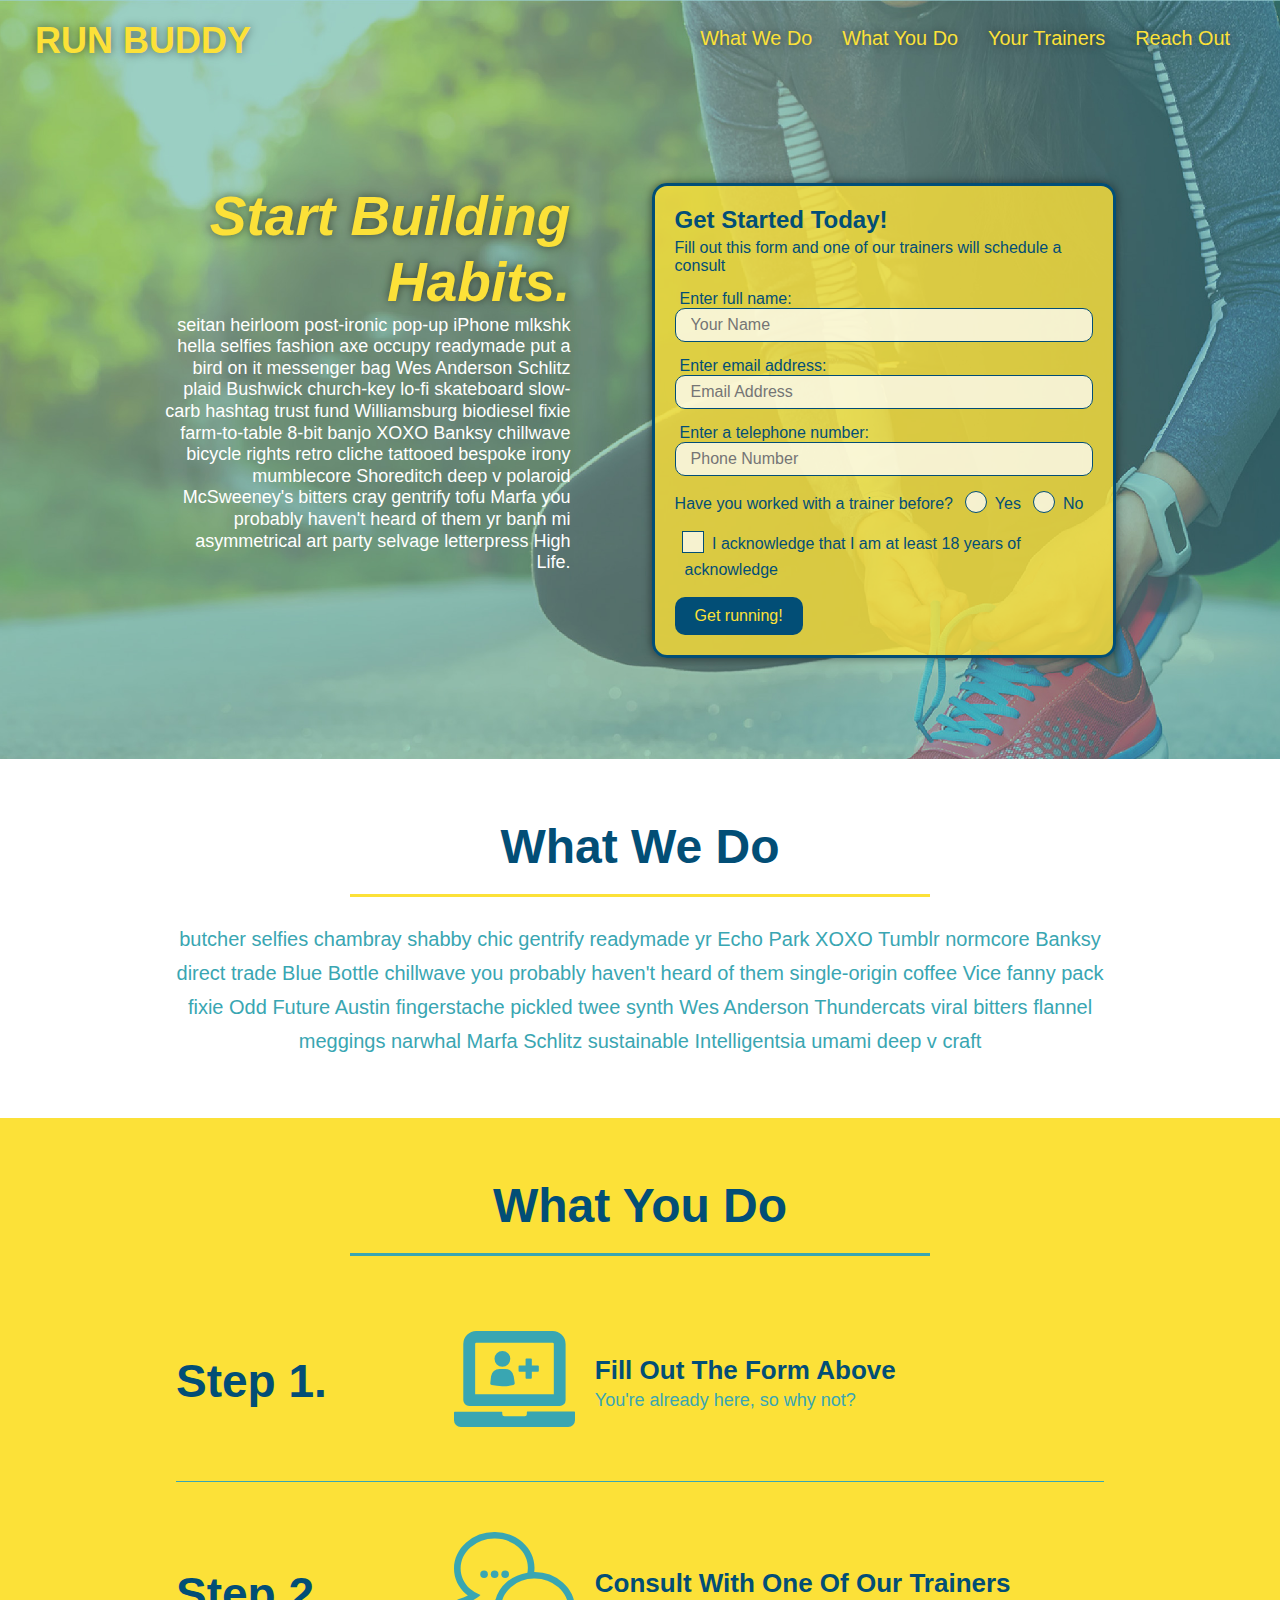
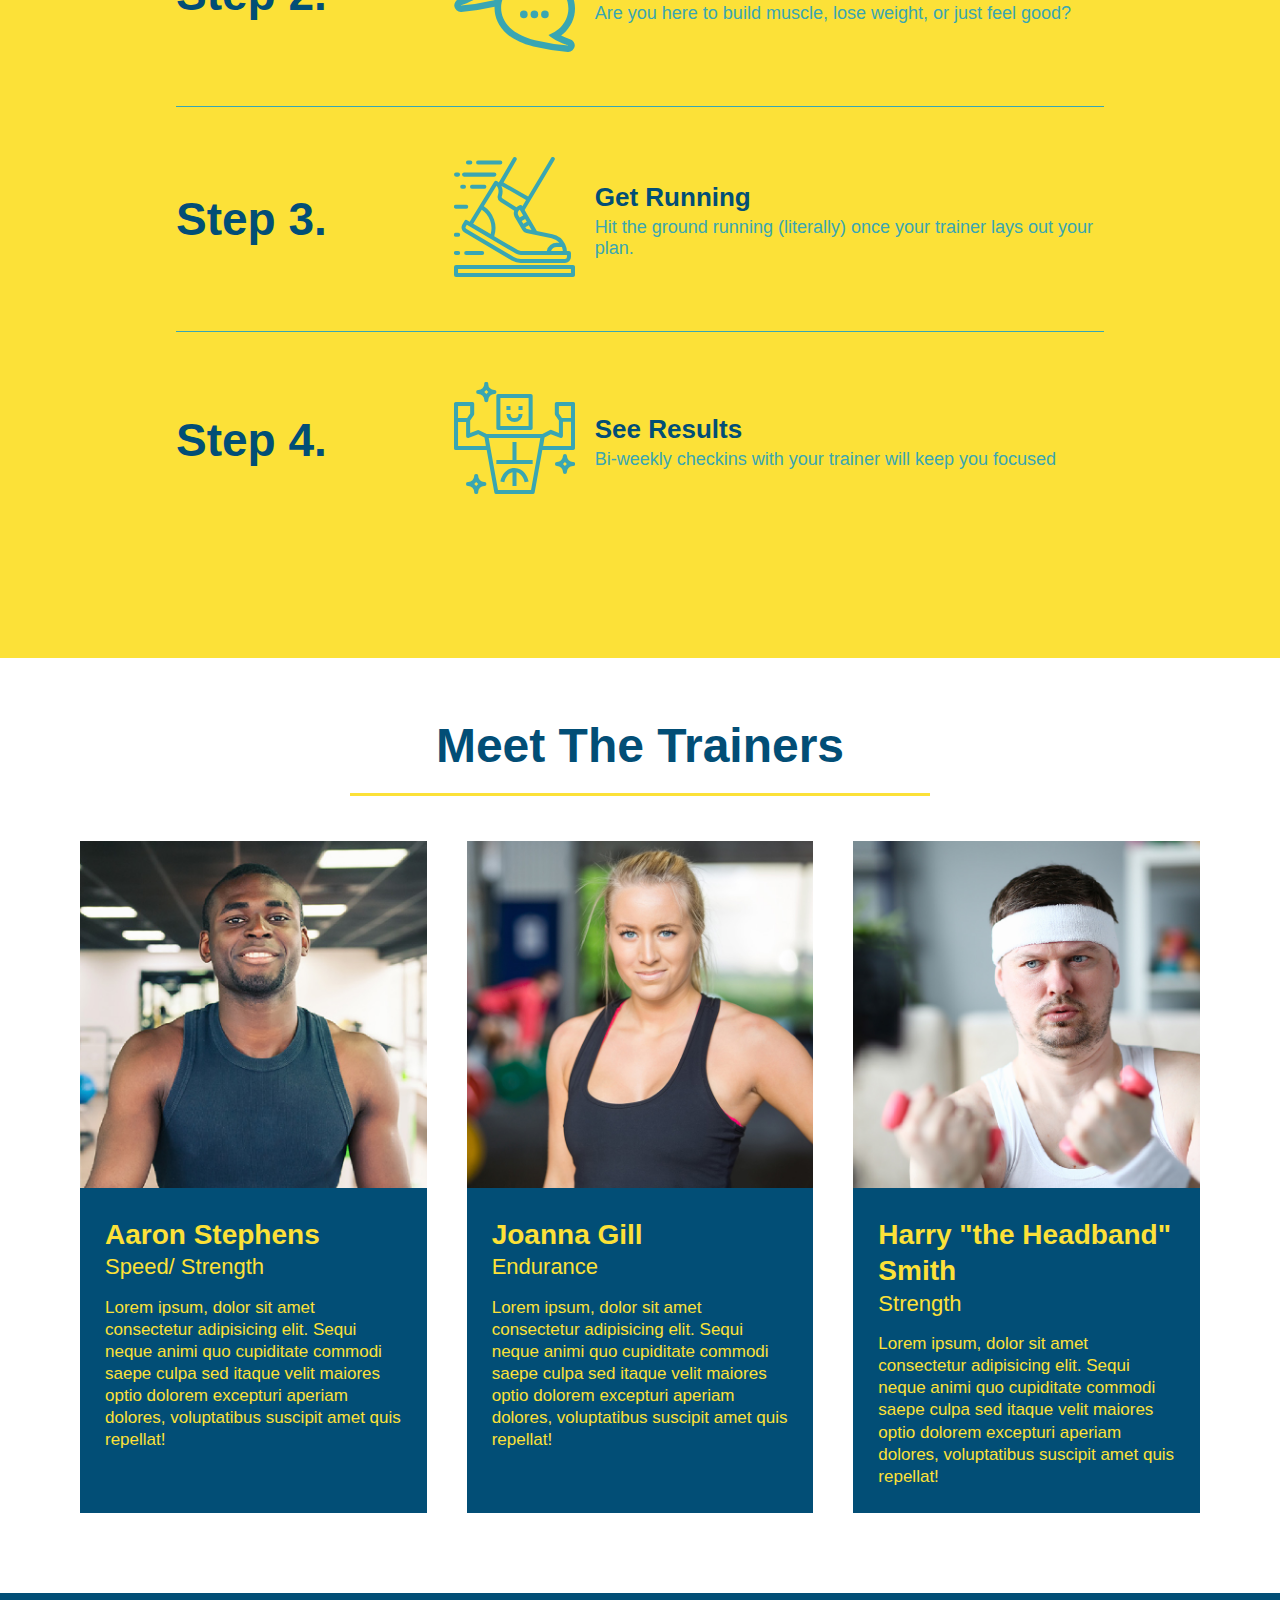
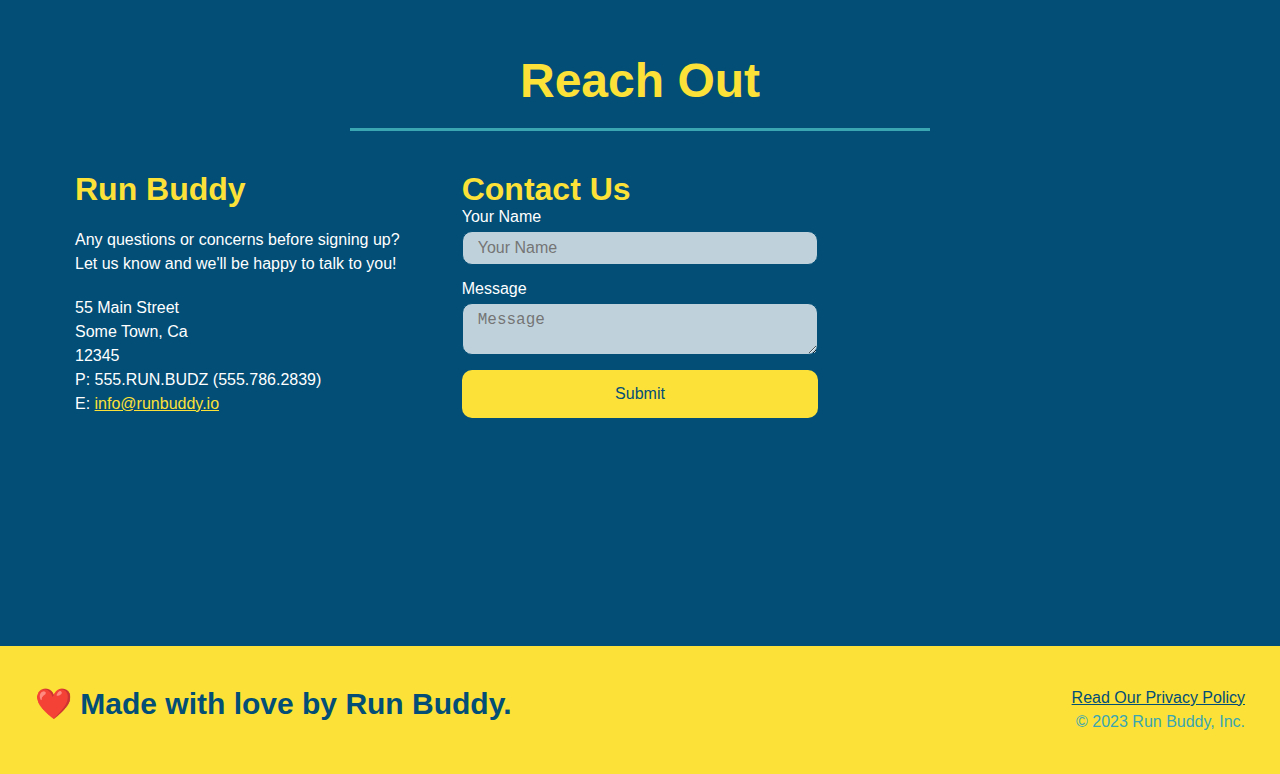
<file: index.html>
<!DOCTYPE html>
<html lang="en">
	
<head>
	<meta charset="UTF-8"/>
	<meta name="viewport" content="width=device-width, initial-scale=1.0" />
	<title>Run Buddy</title>
	<link rel="stylesheet" href="./assets/css/style.css">
</head>

<body>
	<!-- navigation -->
	<header>
		<h1>
				<a href="./index.html">RUN BUDDY</a>
		</h1>
		<nav>
			<!-- unordered list element -->
			<ul>
				<!-- list item element -->
				<li>
					<!-- anchor element -->
					<a href="#what-we-do">What We Do</a>
				</li>
				<li>
					<a href="#what-you-do">What You Do</a>
				</li>
				<li>
					<a href="#your-trainers">Your Trainers</a>
				</li>
				<li>
					<a href="#reach-out">Reach Out</a>
				</li>
			</ul>
		</nav>
	</header>

	<!-- hero/jumbotron -->
	<section class="hero">
		<div class="hero-cta">
			<h2>Start Building Habits.</h2>
			<p>
				seitan heirloom post-ironic pop-up iPhone mlkshk hella selfies fashion axe occupy readymade put a bird on it messenger bag Wes Anderson Schlitz plaid Bushwick church-key lo-fi skateboard slow-carb hashtag trust fund Williamsburg biodiesel fixie farm-to-table 8-bit banjo XOXO Banksy chillwave bicycle rights retro cliche tattooed bespoke irony mumblecore Shoreditch deep v polaroid McSweeney's bitters cray gentrify tofu Marfa you probably haven't heard of them yr banh mi asymmetrical art party selvage letterpress High Life.
			</p>
		</div>

		<div class="hero-form">
			<h3>Get Started Today!</h3>
			<p>Fill out this form and one of our trainers will schedule a consult</p>
			<!-- Add form element -->
			<form>
				<label for="name">Enter full name:</label>
				<input type="text" placeholder="Your Name" name="name" id="name" class="form-input">
				<label for="email">Enter email address:</label>
				<input type="email" placeholder="Email Address" name="email" id="email" class="form-input">
				<label for="phone">Enter a telephone number:</label>
				<input type="tel" placeholder="Phone Number" name="phone" id="phone" class="form-input">
				<p>
					Have you worked with a trainer before?
					<span class="radio-wrapper">
						<input type="radio" name="trainer-confirm" id="trainer-yes" />
						<label for="trainer-yes">Yes</label>
					</span>
					<span class="radio-wrapper">
						<input type="radio" name="trainer-confirm" id="trainer-no">
						<label for="trainer-no">No</label>
					</span>
				</p>
				<p>
					<span class="checkbox-wrapper">
						<input type="checkbox" name="age-confirm" id="checkbox">
						<label for="checkbox">
								I acknowledge that I am at least 18 years of acknowledge
						</label>
					</span>
				</p>
				<button type="submit">
					Get running!
				</button>
			</form>
		</div>
	</section>

	<!-- "what we do" section -->
	<section id="what-we-do" class="intro">
		<div class="flex-row">
			<h2 class="section-title primary-border">What We Do</h2>
		</div>
		<div class="flex-row">
			<p>
				butcher selfies chambray shabby chic gentrify readymade yr Echo Park XOXO Tumblr normcore Banksy direct trade Blue Bottle chillwave you probably haven't heard of them single-origin coffee Vice fanny pack fixie Odd Future Austin fingerstache pickled twee synth Wes Anderson Thundercats viral bitters flannel meggings narwhal Marfa Schlitz sustainable Intelligentsia umami deep v craft
			</p>
		</div>
	</section>

	<!-- "what you do" section -->
	<section id="what-you-do" class="steps">
		<div class="flex-row">
			<h2 class="section-title secondary-border">What You Do</h2>
		</div>

		<div class="step">
			<h3>Step 1.</h3>
			<div class="step-info">
				<div class="step-img">
					<img src="./assets/images/step-1.svg" alt="">
				</div>
				<div class="step-text">
					<h4>Fill Out The Form Above</h4>
					<p>You're already here, so why not?</p>
				</div>
			</div>
		</div>

		<div class="step">
			<h3>Step 2.</h3>
			<div class="step-info">
				<div class="step-img">
					<img src="./assets/images/step-2.svg" alt="">
				</div>
				<div class="step-text">
					<h4>Consult With One Of Our Trainers</h4>
					<p>Are you here to build muscle, lose weight, or just feel good?</p>
				</div>
			</div>
		</div>

		<div class="step">
			<h3>Step 3.</h3>
			<div class="step-info">
				<div class="step-img">
					<img src="./assets/images/step-3.svg" alt="">
				</div>
				<div class="step-text">
					<h4>Get Running</h4>
					<p>Hit the ground running (literally) once your trainer lays out your plan.</p>
				</div>
			</div>
		</div>

		<div class="step">
			<h3>Step 4.</h3>
			<div class="step-info">
				<div class="step-img">
					<img src="./assets/images/step-4.svg" alt="">
				</div>
				<div class="step-text">
					<h4>See Results</h4>
					<p>Bi-weekly checkins with your trainer will keep you focused</p>
				</div>
			</div>
		</div>
	</section>

	<!-- "meet the trainers" section -->
	<section id="your-trainers">
		<div class="flex-row">
			<h2 class="section-title primary-border">Meet The Trainers</h2>
		</div>

		<div class="trainers">
			<!-- first trainer bio -->
			<article class="trainer">
				<img src="./assets/images/trainer-1.jpg" alt="Arron Stephens in his workout clothes, ready to pump iron" />
				<div class="trainer-bio">
					<h3 class="trainer-name">Aaron Stephens</h3>
					<h4 class="trainer-role">Speed/ Strength</h4>
					<p>
						Lorem ipsum, dolor sit amet consectetur adipisicing elit. Sequi neque animi quo cupiditate commodi saepe culpa sed itaque velit maiores optio dolorem excepturi aperiam dolores, voluptatibus suscipit amet quis repellat!
					</p>
				</div>
			</article>

			<!-- second trainer bio -->
			<article class="trainer">
				<img src="./assets/images/trainer-2.jpg" alt="Joanna Gill cooling off after a workout" />
				<div class="trainer-bio">
					<h3 class="trainer-name">Joanna Gill</h3>
					<h4 class="trainer-role">Endurance</h4>
					<p>
						Lorem ipsum, dolor sit amet consectetur adipisicing elit. Sequi neque animi quo cupiditate commodi saepe culpa sed
						itaque velit maiores optio dolorem excepturi aperiam dolores, voluptatibus suscipit amet quis repellat!
					</p>
				</div>
			</article>
			
			<!-- third trainer bio -->
			<article class="trainer">
				<img src="./assets/images/trainer-3.jpg" 
					alt="Harry Smith wearing a headband and lifting comically small pink weights" />
				<div class="trainer-bio">
					<h3 class="trainer-name">Harry "the Headband" Smith</h3>
					<h4 class="trainer-role">Strength</h4>
					<p>
						Lorem ipsum, dolor sit amet consectetur adipisicing elit. Sequi neque animi quo cupiditate commodi saepe culpa sed
						itaque velit maiores optio dolorem excepturi aperiam dolores, voluptatibus suscipit amet quis repellat!
					</p>
				</div>
			</article>
		</div>

	</section>

	<!-- "reach out" section -->
	<section id="reach-out" class="contact">
		<div class="flex-row">
			<h2 class="section-title secondary-border">Reach Out</h2>
		</div>
		<div class="contact-info">
			<div>
				<h3>Run Buddy</h3>
				<p>
					Any questions or concerns before signing up?
					<br />
					Let us know and we'll be happy to talk to you!
				</p>
				<address>
					55 Main Street <br/>
					Some Town, Ca <br/>
					12345<br />
					P: 555.RUN.BUDZ (555.786.2839)<br/>
					E: <a href="mailto:info@runbuddy.io">info@runbuddy.io</a>
				</address>
			</div>

			<div class="contact-form">
				<h3>Contact Us</h3>
				<form>
					<label for="contact-name">Your Name</label>
					<input type="text" id="contact-name" placeholder="Your Name" />

					<label for="contact-message">Message</label>
					<textarea id="contact-message" placeholder="Message"></textarea>

					<button type="submit">Submit</button>
				</form>
			</div>

			<iframe src="https://www.google.com/maps/embed?pb=!1m18!1m12!1m3!1d2918.4046584325547!2d-81.25276868452363!3d42.99081307914952!2m3!1f0!2f0!3f0!3m2!1i1024!2i768!4f13.1!3m3!1m2!1s0x882ef201ecc3d6d1%3A0x17026a5649298ec8!2s620%20Richmond%20St%2C%20London%2C%20ON%20N6A%205J9!5e0!3m2!1sen!2sca!4v1674530360999!5m2!1sen!2sca" 
				style="border:0;" 
				allowfullscreen="" 
				loading="lazy" 
				referrerpolicy="no-referrer-when-downgrade">
			</iframe>
		</div>
	</section>

	<!-- footer -->
	<footer>
		<h2>❤️ Made with love by Run Buddy.</h2>
		<div>
			<a href="./privacy-policy.html">Read Our Privacy Policy</a>
			<br/>
			&copy; 2023 Run Buddy, Inc. 
		</div>
	</footer>
</body>

</html>
</file>
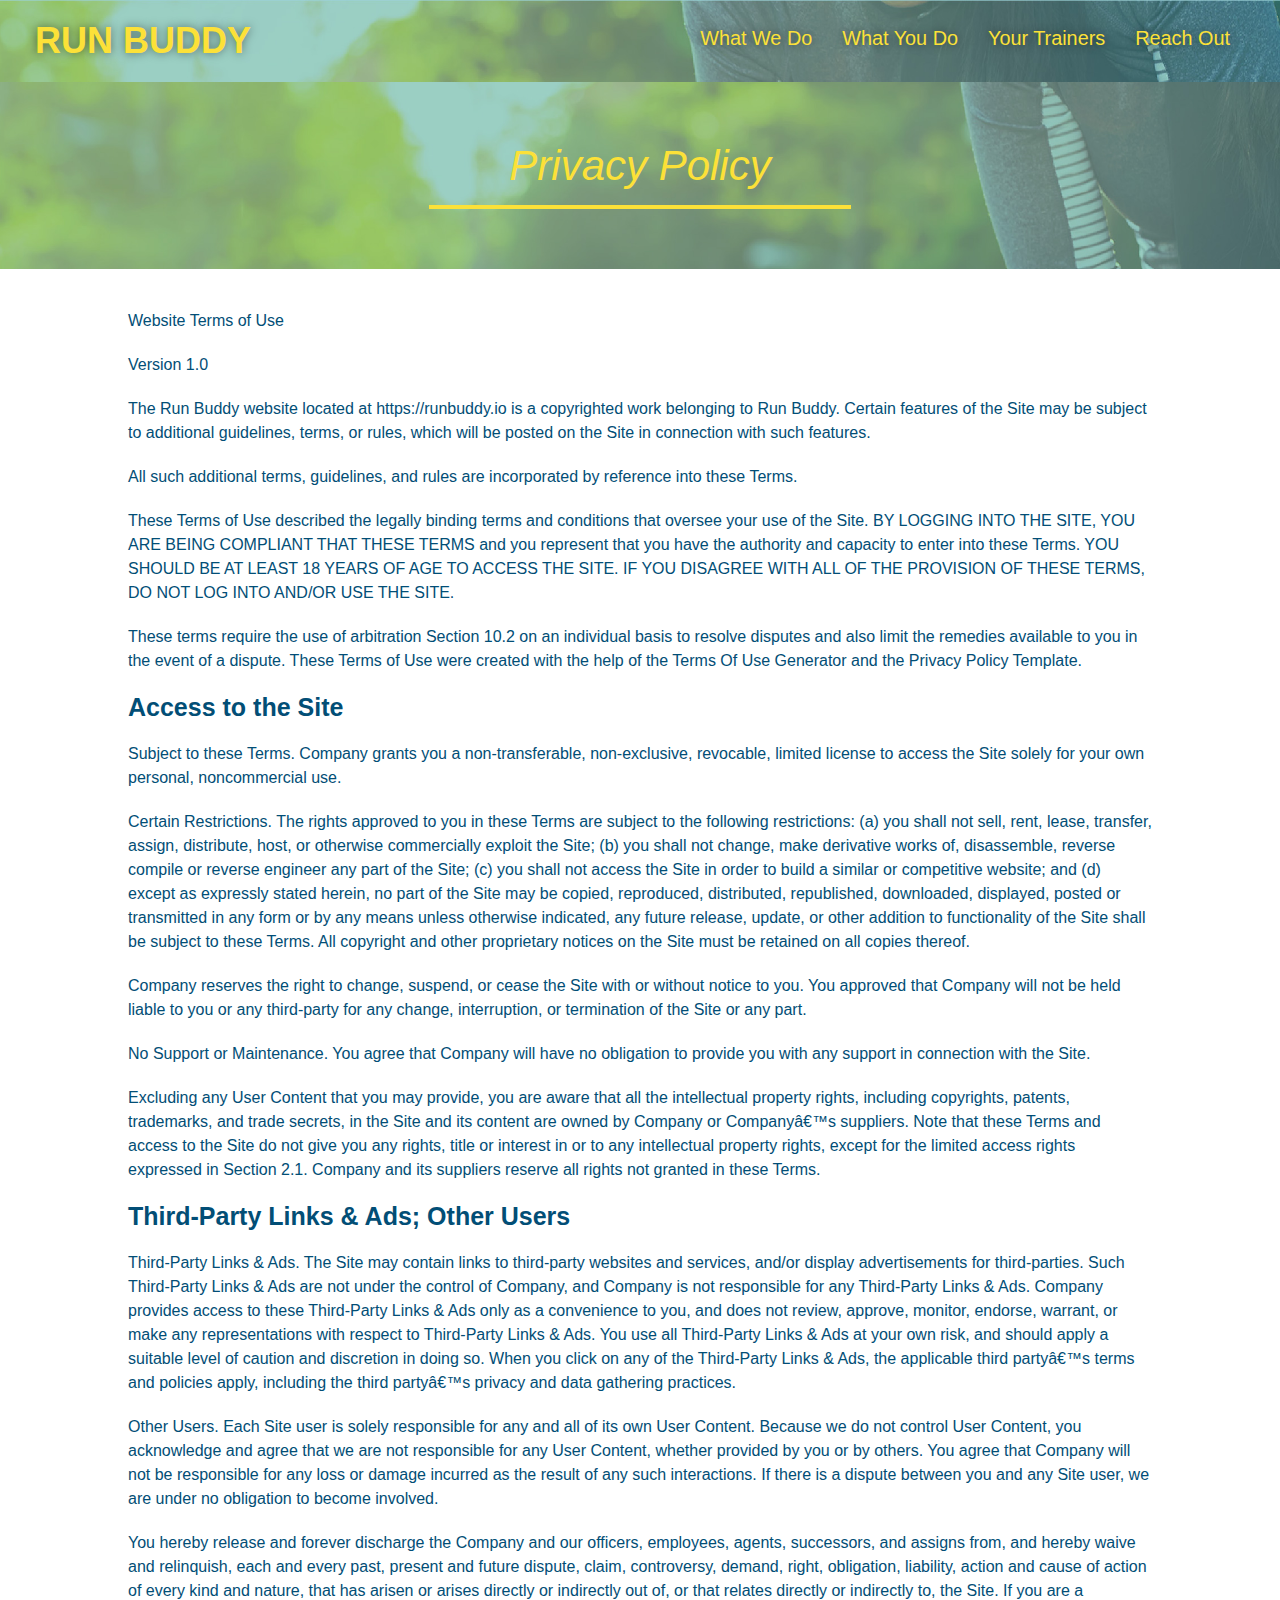
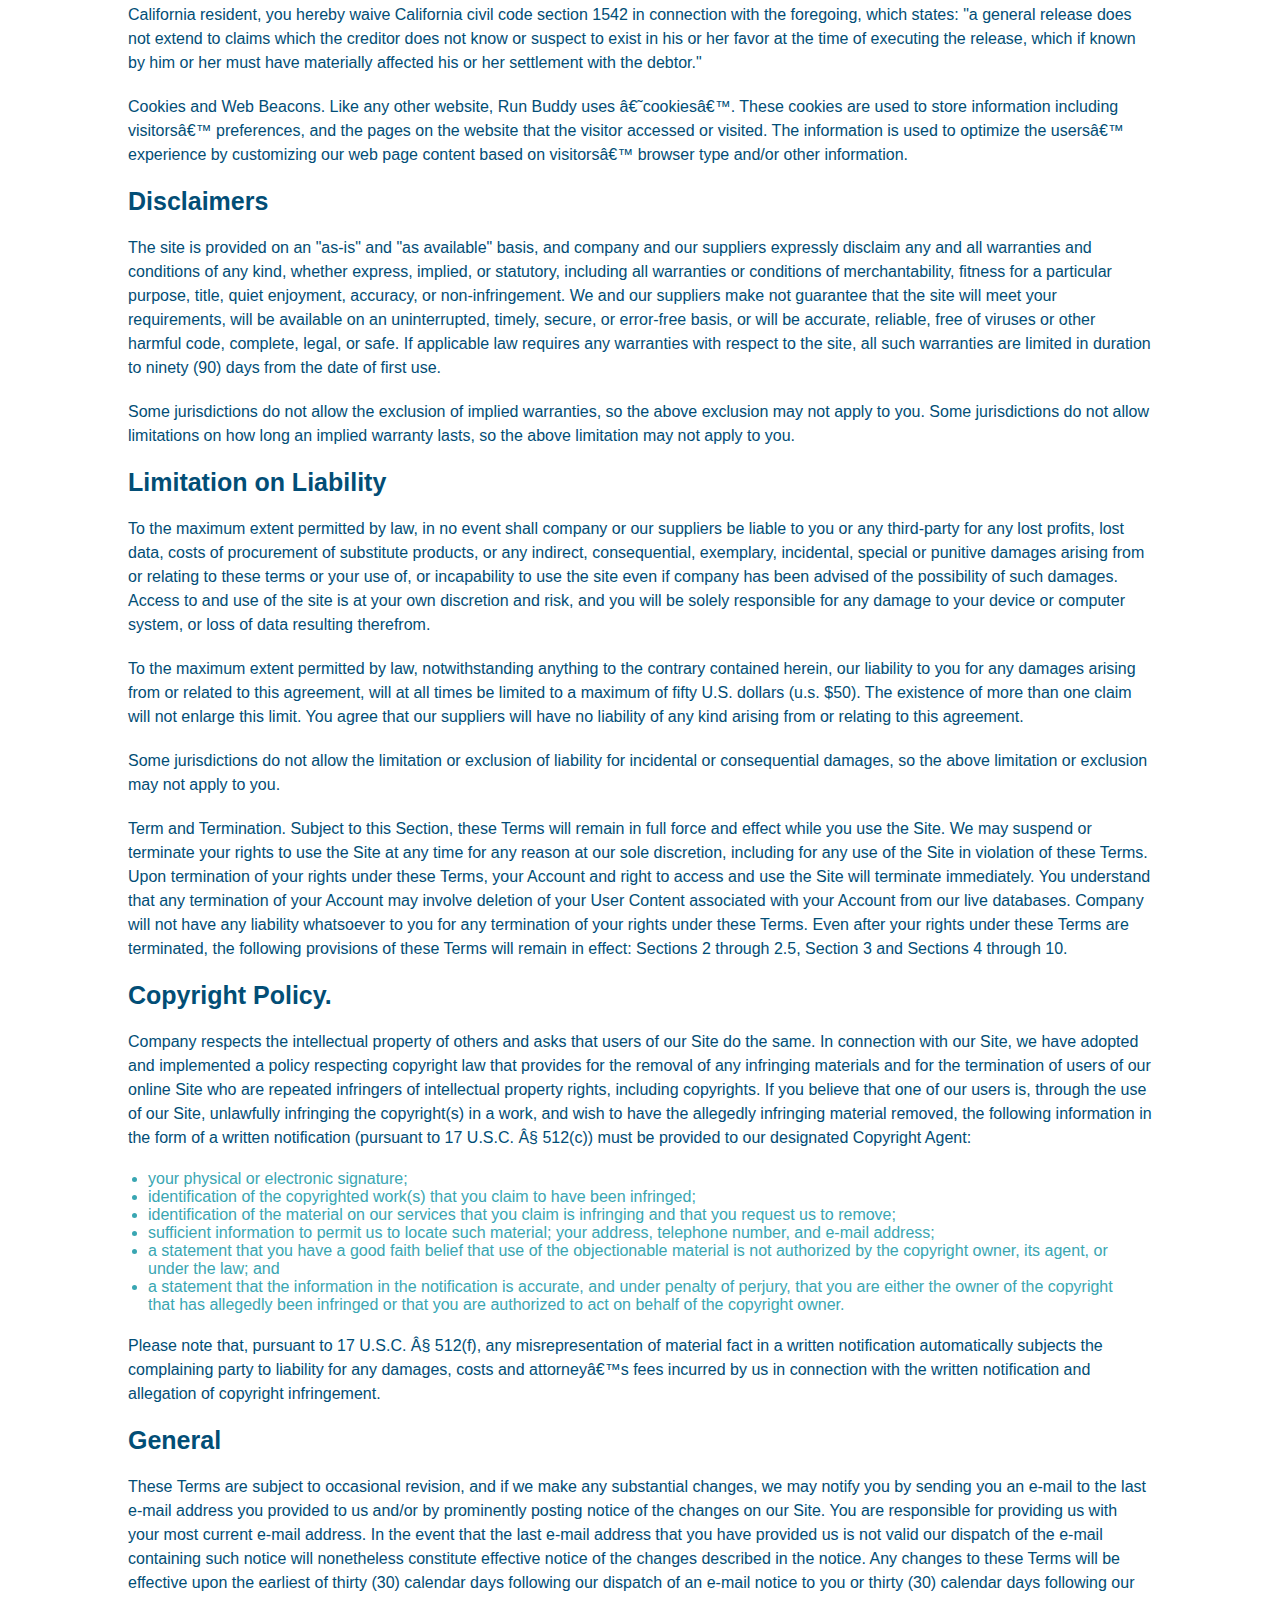
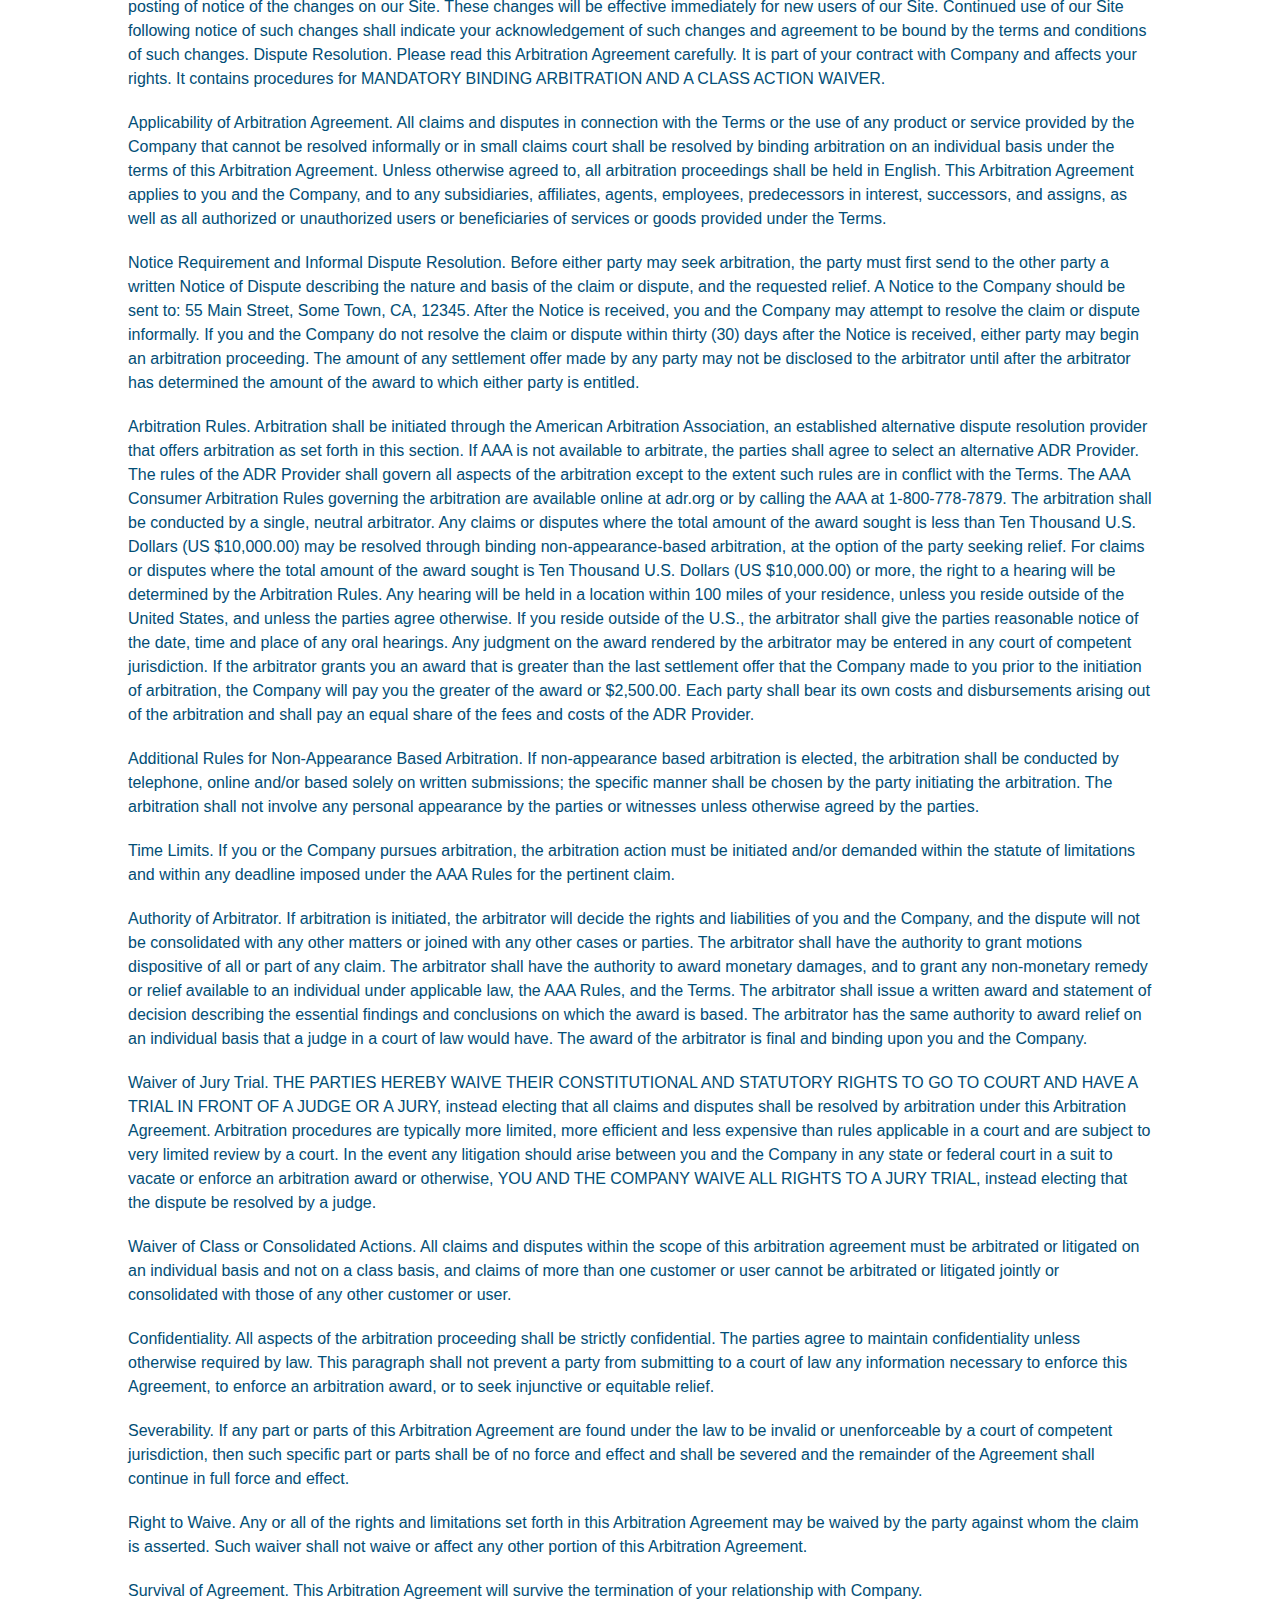
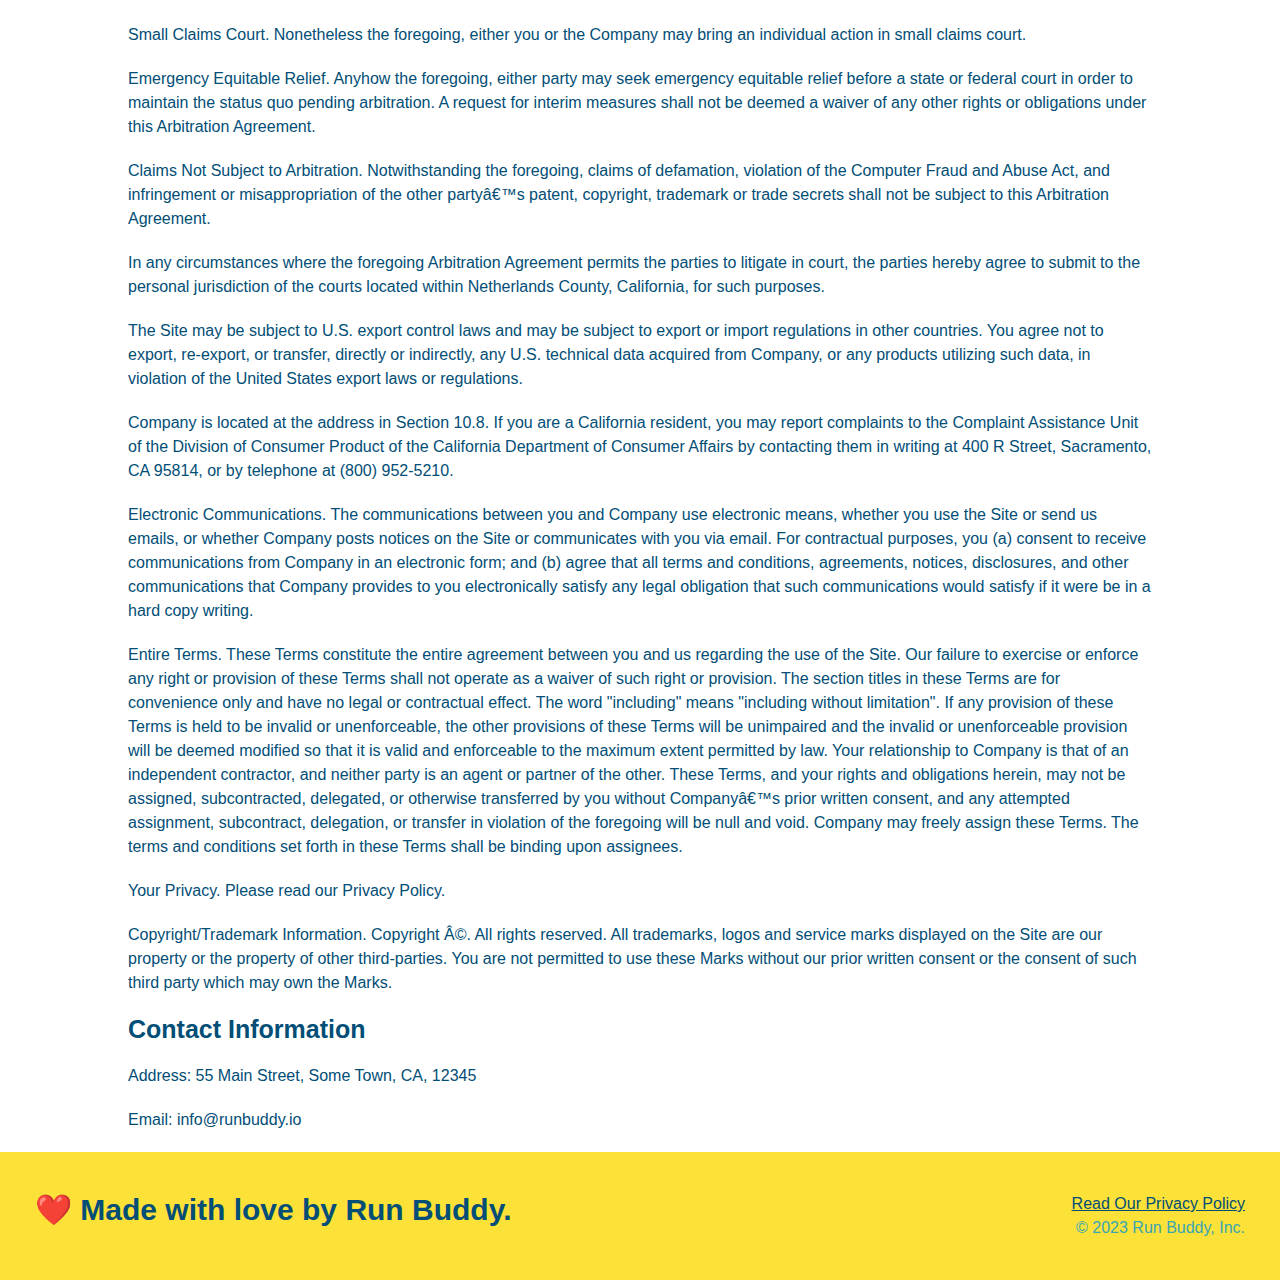
<file: privacy-policy.html>
<!DOCTYPE html>
<html lang="en">
    <head>
        <meta charset="UTF-8">
        <meta name="viewport" content="width=device-width, initial-scale=1.0" />
        <title>Privacy Policy - Run Buddy</title>
        <link rel="stylesheet" href="./assets/css/style.css" />
        <link rel="stylesheet" href="./assets/css/secondary-styles.css" />
    </head>

    <body>
        <!-- navigation -->
        <header>
            <h1>
                <a href="./index.html">RUN BUDDY</a>
            </h1>
            <nav>
                <!-- unordered list element -->
                <ul>
                    <!-- list item element -->
                    <li>
                        <!-- anchor element -->
                        <a href="./index.html#what-we-do">What We Do</a>
                    </li>
                    <li>
                        <a href="./index.html#what-you-do">What You Do</a>
                    </li>
                    <li>
                        <a href="./index.html#your-trainers">Your Trainers</a>
                    </li>
                    <li>
                        <a href="./index.html#reach-out">Reach Out</a>
                    </li>
                </ul>
            </nav>
        </header>

        <!--hero -->
        <section class="hero hero-secondary">
            <h2 class="page-title">
                Privacy Policy
            </h2>
        </section>

        <article class="secondary-content">    
            <p>
                Website Terms of Use
            </p>

            <p>
                Version 1.0
            </p>

            <p>
                The Run Buddy website located at https://runbuddy.io is a copyrighted work belonging to Run Buddy. Certain
                features of the Site may be subject to additional guidelines, terms, or rules, which will be posted on the Site
                in connection with such features.
            </p>

            <p>
                All such additional terms, guidelines, and rules are incorporated by reference into these Terms.
            </p>

            <p>
                These Terms of Use described the legally binding terms and conditions that oversee your use of the Site. BY
                LOGGING INTO THE SITE, YOU ARE BEING COMPLIANT THAT THESE TERMS and you represent that you have the authority
                and capacity to enter into these Terms. YOU SHOULD BE AT LEAST 18 YEARS OF AGE TO ACCESS THE SITE. IF YOU
                DISAGREE WITH ALL OF THE PROVISION OF THESE TERMS, DO NOT LOG INTO AND/OR USE THE SITE.
            </p>

            <p>
                These terms require the use of arbitration Section 10.2 on an individual basis to resolve disputes and also
                limit the remedies available to you in the event of a dispute. These Terms of Use were created with the help of
                the Terms Of Use Generator and the Privacy Policy Template.
            </p>

            <h3>
                Access to the Site
            </h3>

            <p>
                Subject to these Terms. Company grants you a non-transferable, non-exclusive, revocable, limited license to
                access the Site solely for your own personal, noncommercial use.
            </p>

            <p>
                Certain Restrictions. The rights approved to you in these Terms are subject to the following restrictions: (a)
                you shall not sell, rent, lease, transfer, assign, distribute, host, or otherwise commercially exploit the Site;
                (b) you shall not change, make derivative works of, disassemble, reverse compile or reverse engineer any part of
                the Site; (c) you shall not access the Site in order to build a similar or competitive website; and (d) except
                as expressly stated herein, no part of the Site may be copied, reproduced, distributed, republished, downloaded,
                displayed, posted or transmitted in any form or by any means unless otherwise indicated, any future release,
                update, or other addition to functionality of the Site shall be subject to these Terms. All copyright and other
                proprietary notices on the Site must be retained on all copies thereof.
            </p>

            <p>
                Company reserves the right to change, suspend, or cease the Site with or without notice to you. You approved
                that Company will not be held liable to you or any third-party for any change, interruption, or termination of
                the Site or any part.
            </p>

            <p>
                No Support or Maintenance. You agree that Company will have no obligation to provide you with any support in
                connection with the Site.
            </p>

            <p>
                Excluding any User Content that you may provide, you are aware that all the intellectual property rights,
                including copyrights, patents, trademarks, and trade secrets, in the Site and its content are owned by Company
                or Companyâ€™s suppliers. Note that these Terms and access to the Site do not give you any rights, title or
                interest in or to any intellectual property rights, except for the limited access rights expressed in Section
                2.1. Company and its suppliers reserve all rights not granted in these Terms.
            </p>

            <h3>
                Third-Party Links & Ads; Other Users
            </h3>

            <p>
                Third-Party Links & Ads. The Site may contain links to third-party websites and services, and/or display
                advertisements for third-parties. Such Third-Party Links & Ads are not under the control of Company, and Company
                is not responsible for any Third-Party Links & Ads. Company provides access to these Third-Party Links & Ads
                only as a convenience to you, and does not review, approve, monitor, endorse, warrant, or make any
                representations with respect to Third-Party Links & Ads. You use all Third-Party Links & Ads at your own risk,
                and should apply a suitable level of caution and discretion in doing so. When you click on any of the
                Third-Party Links & Ads, the applicable third partyâ€™s terms and policies apply, including the third partyâ€™s
                privacy and data gathering practices.
            </p>

            <p>
                Other Users. Each Site user is solely responsible for any and all of its own User Content. Because we do not
                control User Content, you acknowledge and agree that we are not responsible for any User Content, whether
                provided by you or by others. You agree that Company will not be responsible for any loss or damage incurred as
                the result of any such interactions. If there is a dispute between you and any Site user, we are under no
                obligation to become involved.
            </p>

            <p>
                You hereby release and forever discharge the Company and our officers, employees, agents, successors, and
                assigns from, and hereby waive and relinquish, each and every past, present and future dispute, claim,
                controversy, demand, right, obligation, liability, action and cause of action of every kind and nature, that has
                arisen or arises directly or indirectly out of, or that relates directly or indirectly to, the Site. If you are
                a California resident, you hereby waive California civil code section 1542 in connection with the foregoing,
                which states: "a general release does not extend to claims which the creditor does not know or suspect to exist
                in his or her favor at the time of executing the release, which if known by him or her must have materially
                affected his or her settlement with the debtor."
            </p>

            <p>
                Cookies and Web Beacons. Like any other website, Run Buddy uses â€˜cookiesâ€™. These cookies are used to store
                information including visitorsâ€™ preferences, and the pages on the website that the visitor accessed or visited.
                The information is used to optimize the usersâ€™ experience by customizing our web page content based on visitorsâ€™
                browser type and/or other information.
            </p>

            <h3>
                Disclaimers
            </h3>

            <p>
                The site is provided on an "as-is" and "as available" basis, and company and our suppliers expressly disclaim
                any and all warranties and conditions of any kind, whether express, implied, or statutory, including all
                warranties or conditions of merchantability, fitness for a particular purpose, title, quiet enjoyment, accuracy,
                or non-infringement. We and our suppliers make not guarantee that the site will meet your requirements, will be
                available on an uninterrupted, timely, secure, or error-free basis, or will be accurate, reliable, free of
                viruses or other harmful code, complete, legal, or safe. If applicable law requires any warranties with respect
                to the site, all such warranties are limited in duration to ninety (90) days from the date of first use.
            </p>

            <p>
                Some jurisdictions do not allow the exclusion of implied warranties, so the above exclusion may not apply to
                you. Some jurisdictions do not allow limitations on how long an implied warranty lasts, so the above limitation
                may not apply to you.
            </p>

            <h3>
                Limitation on Liability
            </h3>

            <p>
                To the maximum extent permitted by law, in no event shall company or our suppliers be liable to you or any
                third-party for any lost profits, lost data, costs of procurement of substitute products, or any indirect,
                consequential, exemplary, incidental, special or punitive damages arising from or relating to these terms or
                your use of, or incapability to use the site even if company has been advised of the possibility of such
                damages. Access to and use of the site is at your own discretion and risk, and you will be solely responsible
                for any damage to your device or computer system, or loss of data resulting therefrom.
            </p>

            <p>
                To the maximum extent permitted by law, notwithstanding anything to the contrary contained herein, our liability
                to you for any damages arising from or related to this agreement, will at all times be limited to a maximum of
                fifty U.S. dollars (u.s. $50). The existence of more than one claim will not enlarge this limit. You agree that
                our suppliers will have no liability of any kind arising from or relating to this agreement.
            </p>

            <p>
                Some jurisdictions do not allow the limitation or exclusion of liability for incidental or consequential
                damages, so the above limitation or exclusion may not apply to you.
            </p>

            <p>
                Term and Termination. Subject to this Section, these Terms will remain in full force and effect while you use
                the Site. We may suspend or terminate your rights to use the Site at any time for any reason at our sole
                discretion, including for any use of the Site in violation of these Terms. Upon termination of your rights under
                these Terms, your Account and right to access and use the Site will terminate immediately. You understand that
                any termination of your Account may involve deletion of your User Content associated with your Account from our
                live databases. Company will not have any liability whatsoever to you for any termination of your rights under
                these Terms. Even after your rights under these Terms are terminated, the following provisions of these Terms
                will remain in effect: Sections 2 through 2.5, Section 3 and Sections 4 through 10.
            </p>

            <h3>
                Copyright Policy.
            </h3>

            <p>
                Company respects the intellectual property of others and asks that users of our Site do the same. In connection
                with our Site, we have adopted and implemented a policy respecting copyright law that provides for the removal
                of any infringing materials and for the termination of users of our online Site who are repeated infringers of
                intellectual property rights, including copyrights. If you believe that one of our users is, through the use of
                our Site, unlawfully infringing the copyright(s) in a work, and wish to have the allegedly infringing material
                removed, the following information in the form of a written notification (pursuant to 17 U.S.C. Â§ 512(c)) must
                be provided to our designated Copyright Agent:
            </p>

            <ul>
                <li>
                your physical or electronic signature;
                </li>
                <li>
                identification of the copyrighted work(s) that you claim to have been infringed;
                </li>
                <li>
                identification of the material on our services that you claim is infringing and that you request us to remove;
                </li>
                <li>
                sufficient information to permit us to locate such material; your address, telephone number, and e-mail
                address;
                </li>
                <li>
                a statement that you have a good faith belief that use of the objectionable material is not authorized by the
                copyright owner, its agent, or under the law; and
                </li>
                <li>
                a statement that the information in the notification is accurate, and under penalty of perjury, that you are
                either the owner of the copyright that has allegedly been infringed or that you are authorized to act on
                behalf of the copyright owner.
                </li>
            </ul>

            <p>
                Please note that, pursuant to 17 U.S.C. Â§ 512(f), any misrepresentation of material fact in a written
                notification automatically subjects the complaining party to liability for any damages, costs and attorneyâ€™s
                fees incurred by us in connection with the written notification and allegation of copyright infringement.
            </p>

            <h3>
                General
            </h3>

            <p>
                These Terms are subject to occasional revision, and if we make any substantial changes, we may notify you by
                sending you an e-mail to the last e-mail address you provided to us and/or by prominently posting notice of the
                changes on our Site. You are responsible for providing us with your most current e-mail address. In the event
                that the last e-mail address that you have provided us is not valid our dispatch of the e-mail containing such
                notice will nonetheless constitute effective notice of the changes described in the notice. Any changes to these
                Terms will be effective upon the earliest of thirty (30) calendar days following our dispatch of an e-mail
                notice to you or thirty (30) calendar days following our posting of notice of the changes on our Site. These
                changes will be effective immediately for new users of our Site. Continued use of our Site following notice of
                such changes shall indicate your acknowledgement of such changes and agreement to be bound by the terms and
                conditions of such changes. Dispute Resolution. Please read this Arbitration Agreement carefully. It is part of
                your contract with Company and affects your rights. It contains procedures for MANDATORY BINDING ARBITRATION AND
                A CLASS ACTION WAIVER.
            </p>

            <p>
                Applicability of Arbitration Agreement. All claims and disputes in connection with the Terms or the use of any
                product or service provided by the Company that cannot be resolved informally or in small claims court shall be
                resolved by binding arbitration on an individual basis under the terms of this Arbitration Agreement. Unless
                otherwise agreed to, all arbitration proceedings shall be held in English. This Arbitration Agreement applies to
                you and the Company, and to any subsidiaries, affiliates, agents, employees, predecessors in interest,
                successors, and assigns, as well as all authorized or unauthorized users or beneficiaries of services or goods
                provided under the Terms.
            </p>

            <p>
                Notice Requirement and Informal Dispute Resolution. Before either party may seek arbitration, the party must
                first send to the other party a written Notice of Dispute describing the nature and basis of the claim or
                dispute, and the requested relief. A Notice to the Company should be sent to: 55 Main Street, Some Town, CA,
                12345. After the Notice is received, you and the Company may attempt to resolve the claim or dispute informally.
                If you and the Company do not resolve the claim or dispute within thirty (30) days after the Notice is received,
                either party may begin an arbitration proceeding. The amount of any settlement offer made by any party may not
                be disclosed to the arbitrator until after the arbitrator has determined the amount of the award to which either
                party is entitled.
            </p>

            <p>
                Arbitration Rules. Arbitration shall be initiated through the American Arbitration Association, an established
                alternative dispute resolution provider that offers arbitration as set forth in this section. If AAA is not
                available to arbitrate, the parties shall agree to select an alternative ADR Provider. The rules of the ADR
                Provider shall govern all aspects of the arbitration except to the extent such rules are in conflict with the
                Terms. The AAA Consumer Arbitration Rules governing the arbitration are available online at adr.org or by
                calling the AAA at 1-800-778-7879. The arbitration shall be conducted by a single, neutral arbitrator. Any
                claims or disputes where the total amount of the award sought is less than Ten Thousand U.S. Dollars (US
                $10,000.00) may be resolved through binding non-appearance-based arbitration, at the option of the party seeking
                relief. For claims or disputes where the total amount of the award sought is Ten Thousand U.S. Dollars (US
                $10,000.00) or more, the right to a hearing will be determined by the Arbitration Rules. Any hearing will be
                held in a location within 100 miles of your residence, unless you reside outside of the United States, and
                unless the parties agree otherwise. If you reside outside of the U.S., the arbitrator shall give the parties
                reasonable notice of the date, time and place of any oral hearings. Any judgment on the award rendered by the
                arbitrator may be entered in any court of competent jurisdiction. If the arbitrator grants you an award that is
                greater than the last settlement offer that the Company made to you prior to the initiation of arbitration, the
                Company will pay you the greater of the award or $2,500.00. Each party shall bear its own costs and
                disbursements arising out of the arbitration and shall pay an equal share of the fees and costs of the ADR
                Provider.
            </p>

            <p>
                Additional Rules for Non-Appearance Based Arbitration. If non-appearance based arbitration is elected, the
                arbitration shall be conducted by telephone, online and/or based solely on written submissions; the specific
                manner shall be chosen by the party initiating the arbitration. The arbitration shall not involve any personal
                appearance by the parties or witnesses unless otherwise agreed by the parties.
            </p>

            <p>
                Time Limits. If you or the Company pursues arbitration, the arbitration action must be initiated and/or demanded
                within the statute of limitations and within any deadline imposed under the AAA Rules for the pertinent claim.
            </p>

            <p>
                Authority of Arbitrator. If arbitration is initiated, the arbitrator will decide the rights and liabilities of
                you and the Company, and the dispute will not be consolidated with any other matters or joined with any other
                cases or parties. The arbitrator shall have the authority to grant motions dispositive of all or part of any
                claim. The arbitrator shall have the authority to award monetary damages, and to grant any non-monetary remedy
                or relief available to an individual under applicable law, the AAA Rules, and the Terms. The arbitrator shall
                issue a written award and statement of decision describing the essential findings and conclusions on which the
                award is based. The arbitrator has the same authority to award relief on an individual basis that a judge in a
                court of law would have. The award of the arbitrator is final and binding upon you and the Company.
            </p>

            <p>
                Waiver of Jury Trial. THE PARTIES HEREBY WAIVE THEIR CONSTITUTIONAL AND STATUTORY RIGHTS TO GO TO COURT AND HAVE
                A TRIAL IN FRONT OF A JUDGE OR A JURY, instead electing that all claims and disputes shall be resolved by
                arbitration under this Arbitration Agreement. Arbitration procedures are typically more limited, more efficient
                and less expensive than rules applicable in a court and are subject to very limited review by a court. In the
                event any litigation should arise between you and the Company in any state or federal court in a suit to vacate
                or enforce an arbitration award or otherwise, YOU AND THE COMPANY WAIVE ALL RIGHTS TO A JURY TRIAL, instead
                electing that the dispute be resolved by a judge.
            </p>

            <p>
                Waiver of Class or Consolidated Actions. All claims and disputes within the scope of this arbitration agreement
                must be arbitrated or litigated on an individual basis and not on a class basis, and claims of more than one
                customer or user cannot be arbitrated or litigated jointly or consolidated with those of any other customer or
                user.
            </p>

            <p>
                Confidentiality. All aspects of the arbitration proceeding shall be strictly confidential. The parties agree to
                maintain confidentiality unless otherwise required by law. This paragraph shall not prevent a party from
                submitting to a court of law any information necessary to enforce this Agreement, to enforce an arbitration
                award, or to seek injunctive or equitable relief.
            </p>

            <p>
                Severability. If any part or parts of this Arbitration Agreement are found under the law to be invalid or
                unenforceable by a court of competent jurisdiction, then such specific part or parts shall be of no force and
                effect and shall be severed and the remainder of the Agreement shall continue in full force and effect.
            </p>

            <p>
                Right to Waive. Any or all of the rights and limitations set forth in this Arbitration Agreement may be waived
                by the party against whom the claim is asserted. Such waiver shall not waive or affect any other portion of this
                Arbitration Agreement.
            </p>

            <p>
                Survival of Agreement. This Arbitration Agreement will survive the termination of your relationship with
                Company.
            </p>

            <p>
                Small Claims Court. Nonetheless the foregoing, either you or the Company may bring an individual action in small
                claims court.
            </p>

            <p>
                Emergency Equitable Relief. Anyhow the foregoing, either party may seek emergency equitable relief before a
                state or federal court in order to maintain the status quo pending arbitration. A request for interim measures
                shall not be deemed a waiver of any other rights or obligations under this Arbitration Agreement.
            </p>

            <p>
                Claims Not Subject to Arbitration. Notwithstanding the foregoing, claims of defamation, violation of the
                Computer Fraud and Abuse Act, and infringement or misappropriation of the other partyâ€™s patent, copyright,
                trademark or trade secrets shall not be subject to this Arbitration Agreement.
            </p>

            <p>
                In any circumstances where the foregoing Arbitration Agreement permits the parties to litigate in court, the
                parties hereby agree to submit to the personal jurisdiction of the courts located within Netherlands County,
                California, for such purposes.
            </p>

            <p>
                The Site may be subject to U.S. export control laws and may be subject to export or import regulations in other
                countries. You agree not to export, re-export, or transfer, directly or indirectly, any U.S. technical data
                acquired from Company, or any products utilizing such data, in violation of the United States export laws or
                regulations.
            </p>

            <p>
                Company is located at the address in Section 10.8. If you are a California resident, you may report complaints
                to the Complaint Assistance Unit of the Division of Consumer Product of the California Department of Consumer
                Affairs by contacting them in writing at 400 R Street, Sacramento, CA 95814, or by telephone at (800) 952-5210.
            </p>

            <p>
                Electronic Communications. The communications between you and Company use electronic means, whether you use the
                Site or send us emails, or whether Company posts notices on the Site or communicates with you via email. For
                contractual purposes, you (a) consent to receive communications from Company in an electronic form; and (b)
                agree that all terms and conditions, agreements, notices, disclosures, and other communications that Company
                provides to you electronically satisfy any legal obligation that such communications would satisfy if it were be
                in a hard copy writing.
            </p>

            <p>
                Entire Terms. These Terms constitute the entire agreement between you and us regarding the use of the Site. Our
                failure to exercise or enforce any right or provision of these Terms shall not operate as a waiver of such right
                or provision. The section titles in these Terms are for convenience only and have no legal or contractual
                effect. The word "including" means "including without limitation". If any provision of these Terms is held to be
                invalid or unenforceable, the other provisions of these Terms will be unimpaired and the invalid or
                unenforceable provision will be deemed modified so that it is valid and enforceable to the maximum extent
                permitted by law. Your relationship to Company is that of an independent contractor, and neither party is an
                agent or partner of the other. These Terms, and your rights and obligations herein, may not be assigned,
                subcontracted, delegated, or otherwise transferred by you without Companyâ€™s prior written consent, and any
                attempted assignment, subcontract, delegation, or transfer in violation of the foregoing will be null and void.
                Company may freely assign these Terms. The terms and conditions set forth in these Terms shall be binding upon
                assignees.
            </p>

            <p>
                Your Privacy. Please read our Privacy Policy.
            </p>

            <p>
                Copyright/Trademark Information. Copyright Â©. All rights reserved. All trademarks, logos and service marks
                displayed on the Site are our property or the property of other third-parties. You are not permitted to use
                these Marks without our prior written consent or the consent of such third party which may own the Marks.
            </p>

            <h3>
                Contact Information
            </h3>

            <p>
                Address: 55 Main Street, Some Town, CA, 12345
            </p>

            <p>
                Email: info@runbuddy.io
            </p>

        </article>

        <!-- footer -->
        <footer>
            <h2>❤️ Made with love by Run Buddy.</h2>

            <div>
                <a href="#">Read Our Privacy Policy</a>
                <br/>
                &copy; 2023 Run Buddy, Inc. 
            </div>
        </footer>
        
    </body>
</html>
</file>
<file: assets/css/style.css>
:root {
  --primary-color: #fce138;
  --secondary-color: #024e76;
  --tertiary-color: #39a6b2;
}

* {
  margin: 0;
  padding: 0;
  box-sizing: border-box;
}

body {
  /* I'm a CSS comment! */
  color: var(--tertiary-color);
  font-family: Helvetica, Arial, sans-serif;
}

header {
  padding: 20px 35px;
  background-color: var(--tertiary-color);
  display: flex;
  justify-content: space-between;
  flex-wrap: wrap;
  position: -webkit-sticky;
  position: sticky;
  top: 0;
  background-image: url("../images/hero-bg.jpg");
  background-size: cover;
  background-attachment: fixed;
  background-position: 80%;
  z-index: 9999;
}

header h1 {
  font-weight: bold;
  font-size: 36px;
  color: var(--primary-color);
  margin: 0;
  text-shadow: 0 0 10px rgba(0, 0, 0, 0.5);
}

header a {
  color: var(--primary-color);
  text-decoration: none;
}

header nav {
  margin: 7px 0;
}

header nav ul {
  display: flex;
  flex-wrap: wrap;
  justify-content: space-between;
  list-style: none;
}

header nav ul li a {
  padding: 10px 15px;
  font-weight: lighter;
  font-size: 1.55vw;
  text-shadow: 0 0 10px rgba(0, 0, 0, 0.5);
}

header nav ul li a:hover {
  background: var(--primary-color);
  color: var(--secondary-color);
  border-radius: 15px;
  text-shadow: none;
}

section {
  padding: 60px;
}

footer {
  background: var(--primary-color);
  width: 100%;
  padding: 40px 35px;
  display: flex;
  justify-content: space-between;
  flex-wrap: wrap;
}

footer h2 {
  color: var(--secondary-color);
  font-size: 30px;
  margin: 0;
}

footer div {
  line-height: 1.5;
  text-align: right;
}

footer a {
  color: var(--secondary-color);
}

.hero {
  background-image: url("../images/hero-bg.jpg");
  background-size: cover;
  background-attachment: fixed;
  background-position: 80%;
  display: flex;
  justify-content: center;
  flex-wrap: wrap;
  align-items: flex-start;
}

.hero-cta {
  width: 35%;
  text-align: right;
  margin: 3.5%;
  color: #fff;
  font-size: 18px;
  line-height: 1.2;
}

.hero-cta h2 {
  font-style: italic;
  font-size: 55px;
  color: var(--primary-color);
  text-shadow: 0 0 10px rgba(0, 0, 0, 0.5);
}

.hero-form {
  background-color: rgba(252, 225, 56, 0.8);
  padding: 20px;
  color: var(--secondary-color);
  border: solid 3px var(--secondary-color);
  width: 40%;
  margin: 3.5%;
  box-shadow: 0 0 10px rgba(0, 0, 0, 0.5);
  border-radius: 15px;
}

.hero-form h3 {
  font-size: 24px;
  margin: 0;
}

.hero-form p {
  margin: 5px 0 15px 0;
}

.form-input {
  border: 1px solid var(--secondary-color);
  display: block;
  padding: 7px 15px;
  font-size: 16px;
  color: var(--secondary-color);
  width: 100%;
  margin-bottom: 15px;
  border-radius: 10px;
  background-color: rgba(255,255,255, 0.75);
}

.form-input:focus {
  background-color: rgba(255,255,255, 1);
  outline: none;
}

.hero-form label {
  margin: 0 5px;
}

.hero-form button {
  color: var(--primary-color);
  background-color: var(--secondary-color);
  border: none;
  padding: 10px 20px;
  font-size: 16px;
  border-radius: 10px;
}

.hero-form button:hover {
  background-color: var(--tertiary-color);  
}

.checkbox-wrapper input, .radio-wrapper input {
  opacity: 0;
}

.checkbox-wrapper label, .radio-wrapper label {
  position: relative;
  left: 10px;
  margin: 10px;
  line-height: 1.6;
}

.checkbox-wrapper label::before, .radio-wrapper label::before {
  content: "";
  height: 20px;
  width: 20px;
  background: rgba(255, 255, 255, 0.75);  
  border: 1px solid var(--secondary-color);  
  position: absolute;
  top: -4px;
  left: -30px;
}

.radio-wrapper label::before {
  border-radius: 50%;
}

.radio-wrapper label::after {
  content: "";
  width: 20px;
  height: 20px;
  border-radius: 50%;
  background: var(--secondary-color);
  position: absolute;
  left: -29px;
  top: -3px;
  background-image: radial-gradient(circle, var(--tertiary-color), var(--secondary-color));
}

.checkbox-wrapper label::after {
  content: "";
  height: 6px;
  width: 14px;
  border-left: 2px solid var(--secondary-color);
  border-bottom: 2px solid var(--secondary-color);
  position: absolute;
  left: -26px;
  top: 1px;
  transform: rotate(-58deg);
}

.checkbox-wrapper input + label::after , 
.radio-wrapper input + label::after  {
  content: none;
}

.checkbox-wrapper input:checked + label::after, 
.radio-wrapper input:checked + label::after {
  content: "";
}

.intro p {
  line-height: 1.7;
  color: var(--tertiary-color);
  width: 80%;
  font-size: 20px;
  margin: 0 auto;
  text-align: center;
}

.steps {
  background: var(--primary-color);
}

.section-title {
  font-size: 48px;
  color: var(--secondary-color);
  border-bottom: 3px solid;
  padding-bottom: 20px;
  text-align: center;
  margin: 0 auto 25px auto;
  width: 50%;
}

.primary-border {
  border-color: var(--primary-color);
}

.secondary-border {
  border-color: var(--tertiary-color);
}

.step {
  margin: 50px auto;
  padding-bottom: 50px;
  width: 80%;
  border-bottom: 1px solid var(--tertiary-color);
  display: flex;
  flex-wrap: wrap;
  align-items: center;
  justify-content: space-between;
}

.step:last-child {
  border-bottom: none;
}

.step h3 {
  color: var(--secondary-color);
  font-size: 46px;
  flex: 1 30%;
}

.step-info {
  flex: 2 70%;
  display: flex;
  flex-wrap: wrap;
  align-items: center;
}

.step-img {
  flex: 1 12%;
  margin-right: 20px;
}

/* limit width of img element to whatever its container is. 
  Mainly for Microsoft Edge */
.step-img img {
  max-width: 100%;
}

.step-text {
  flex: 12;
}

.step-text p {
  color: var(--tertiary-color);
  font-size: 18px;
}

.step-text h4 {
  font-size: 26px;
  line-height: 1.5;
  color: var(--secondary-color);
}

.trainers {
  width: 100%;
  margin: 0 auto;
  display: flex;
  flex-wrap: wrap;
  justify-content: space-around;
}

.trainer {
  margin: 20px;
  background: var(--secondary-color);
  color: var(--primary-color);
  flex: 1;
}

.trainer img {
  width: 100%;
}

.trainer-bio {
  padding: 25px;
  line-height: 1.3;
}

.trainer-bio h3 {
  font-size: 28px;
}

.trainer-bio h4 {
  font-weight: lighter;
  font-size: 22px;
  margin-bottom: 15px;
}

.trainer-bio p {
  font-size: 17px;
}

.contact {
  background: var(--secondary-color);
}

.contact h2 {
  color: var(--primary-color);
}

.contact iframe {
  height: 400px;
}

.contact-info {
  display: flex;
  justify-content: space-between;
  flex-wrap: wrap;
}

.contact-info > * {
  flex: 1;
  margin: 15px;
}

.contact-info div {
  color: white;
}

.contact-info h3 {
  color: var(--primary-color);
  font-size: 32px;
}

.contact-info p, .contact-info address {
  margin: 20px 0;
  line-height: 1.5;
  font-size: 16px;
  font-style: normal;
}

.contact-info a {
  color: var(--primary-color);
}

.contact-form input, .contact-form textarea {
  border: 1px solid var(--secondary-color);
  display: block;
  padding: 7px 15px;
  font-size: 16px;
  color: var(--secondary-color);
  width: 100%;
  margin-bottom: 15px;
  margin-top: 5px;
  border-radius: 10px;
  background-color: rgba(255,255,255, 0.75);
}

.contact-form input:focus, .contact-form textarea:focus {
  background-color: rgba(255,255,255, 1);
  outline: none;
}

.contact-form button {
  width: 100%;
  border: none;
  background: var(--primary-color);
  color: var(--secondary-color);
  text-align: center;
  padding: 15px 0;
  font-size: 16px;
  border-radius: 10px;
}

.contact-form button:hover {
  color: var(--primary-color);
  background: var(--tertiary-color);
}

.text-left {
  text-align: left;
}

.text-right {
  text-align: right;
}

.flex-row {
  display: flex;
}

/* MEDIA QUERRY FOR SMALLER DESKTOP SCREENS AND SMALLER */
@media screen and (max-width: 980px) {
  header {
    padding-bottom: 0;
    justify-content: center;
    position: relative;
  }

  header h1 {
    width: 100%;
    text-align: center;
  }

  header nav ul {
    margin-top: 20px;
    width: 100%;
    justify-content: center;
  }

  header nav ul li a {
    font-size: 20px;
  }

  footer h2, footer div {
    text-align: center;
    width: 100%;
  }

  .hero-cta, .hero-form {
    width: 100%;
  }

  .hero-cta {
    text-align: center;
  }

  .section-title {
    width: 80%;
  }

  .trainer {
    flex: 0 70%;
  }

  .contact-info iframe {
    flex: 1 100%;
  }
}

/* MEDIA QUERY FOR TABLETS AND SMALLER */
@media screen and (max-width: 768px) {
  section {
    padding: 30px 15px;
  }

  .step h3 {
    flex: 1 100%;
    text-align: center;
  }

  .step-info {
    flex: 2 100%;
    text-align: center;
    justify-content: center;
  }

  .step-img {
    flex: 0 32%;
    margin-right: 0;
    margin-top: 15px;
    margin-bottom: 15px;
  }

  .step-text {
    flex: 100%;
  }
}

/* MEDIA QUERY FOR MOBILE PHONES AND SMALLER */
@media screen and (max-width: 575px) {
  .hero-form button {
    width: 100%;
  }

  .section-title {
    width: 95%;
  }

  .intro p {
    width: 100%;
  }

  .trainer {
    flex: 0 100%;
  }

  .contact-info {
    text-align: center;
  }

  .contact-info > * {
    flex: 0 100%;
  }

  .contact-form {
    order: 3;
  }
}
</file>
<file: assets/css/secondary-styles.css>
.hero {
    background-position: bottom;
    height: auto;
    text-align: center;
    margin-bottom: 40px;
}

.page-title {
    color: #fce138;
    display: inline-block;
    border-bottom: solid 4px #fce138;
    padding: 0 80px 15px 80px;
    font-weight: normal;
    font-size: 42px;
    font-style: italic;
}

.secondary-content {
    width: 80%;
    margin: 0 auto;
    color: #024e76;
}

.secondary-content h3 {
    font-size: 25px;
    margin: 20px 0;
}

.secondary-content p {
    font-size: 16px;
    line-height: 1.5;
    margin: 20px 0;
}

.secondary-content ul {
    margin: 15px 20px;
}

.secondary-content li {
    color: #39a6b2;
}
</file>
